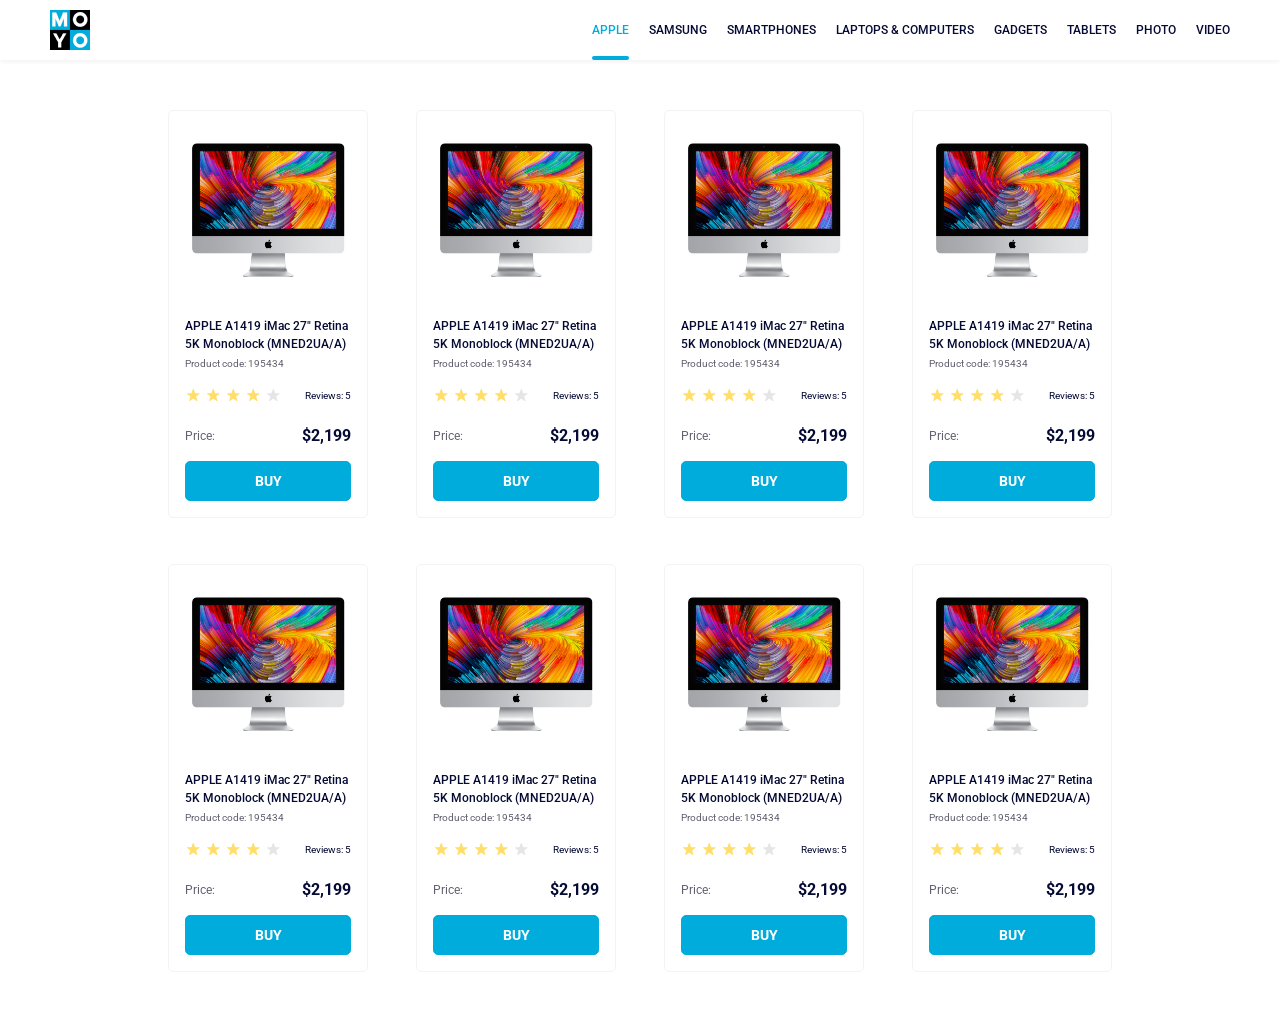
<file: index.html>
<!doctype html><html lang="en"><head><meta charset="utf-8"><meta name="viewport" content="width=device-width, initial-scale=1.0"><title>Catalog</title><link rel="preconnect" href="https://fonts.gstatic.com"><link href="https://fonts.googleapis.com/css2?family=Roboto:wght@400;500;700&display=swap" rel="stylesheet"><link rel="stylesheet" href="index.3713c6eb.css"></head><body> <div class="page"> <header class="header"> <a href="/"> <img class="header__logo" src="logo.eddae0ff.png" alt="Moyo logo"> </a> <nav class="nav"> <ul class="nav__list"> <li class="nav__item"> <a class="is-active nav__link" href="#"> apple </a> </li> <li class="nav__item"> <a class="nav__link" href="#"> samsung </a> </li> <li class="nav__item"> <a class="nav__link" href="#"> smartphones </a> </li> <li class="nav__item"> <a class="nav__link" data-qa="nav-hover" href="#"> laptops &amp; computers </a> </li> <li class="nav__item"> <a class="nav__link" href="#"> gadgets </a> </li> <li class="nav__item"> <a class="nav__link" href="#"> tablets </a> </li> <li class="nav__item"> <a class="nav__link" href="#"> photo </a> </li> <li class="nav__item"> <a class="nav__link" href="#"> video </a> </li> </ul> </nav> </header> <main> <div class="catalog"> <div class="card" data-qa="card"> <img class="card__image" src="imac.202c52ff.jpeg" alt="iMac A1419"> <h2 class="card__title"> APPLE A1419 iMac 27" Retina 5K Monoblock (MNED2UA/A) </h2> <div class="card__code">Product code: 195434</div> <div class="card__review-container"> <div class="stars stars--4"> <div class="stars__star"></div> <div class="stars__star"></div> <div class="stars__star"></div> <div class="stars__star"></div> <div class="stars__star"></div> </div> <div class="card__review-count">Reviews: 5</div> </div> <div class="card__price-container"> <div class="card__price-label">Price:</div> <div class="card__price">$2,199</div> </div> <a class="card__buy" href="#" data-qa="card-hover"> Buy </a> </div> <div class="card"> <img class="card__image" src="imac.202c52ff.jpeg" alt="iMac A1419"> <h2 class="card__title"> APPLE A1419 iMac 27" Retina 5K Monoblock (MNED2UA/A) </h2> <div class="card__code">Product code: 195434</div> <div class="card__review-container"> <div class="stars stars--4"> <div class="stars__star"></div> <div class="stars__star"></div> <div class="stars__star"></div> <div class="stars__star"></div> <div class="stars__star"></div> </div> <div class="card__review-count">Reviews: 5</div> </div> <div class="card__price-container"> <div class="card__price-label">Price:</div> <div class="card__price">$2,199</div> </div> <a class="card__buy" href="#"> Buy </a> </div> <div class="card"> <img class="card__image" src="imac.202c52ff.jpeg" alt="iMac A1419"> <h2 class="card__title"> APPLE A1419 iMac 27" Retina 5K Monoblock (MNED2UA/A) </h2> <div class="card__code">Product code: 195434</div> <div class="card__review-container"> <div class="stars stars--4"> <div class="stars__star"></div> <div class="stars__star"></div> <div class="stars__star"></div> <div class="stars__star"></div> <div class="stars__star"></div> </div> <div class="card__review-count">Reviews: 5</div> </div> <div class="card__price-container"> <div class="card__price-label">Price:</div> <div class="card__price">$2,199</div> </div> <a class="card__buy" href="#"> Buy </a> </div> <div class="card"> <img class="card__image" src="imac.202c52ff.jpeg" alt="iMac A1419"> <h2 class="card__title"> APPLE A1419 iMac 27" Retina 5K Monoblock (MNED2UA/A) </h2> <div class="card__code">Product code: 195434</div> <div class="card__review-container"> <div class="stars stars--4"> <div class="stars__star"></div> <div class="stars__star"></div> <div class="stars__star"></div> <div class="stars__star"></div> <div class="stars__star"></div> </div> <div class="card__review-count">Reviews: 5</div> </div> <div class="card__price-container"> <div class="card__price-label">Price:</div> <div class="card__price">$2,199</div> </div> <a class="card__buy" href="#"> Buy </a> </div> <div class="card"> <img class="card__image" src="imac.202c52ff.jpeg" alt="iMac A1419"> <h2 class="card__title"> APPLE A1419 iMac 27" Retina 5K Monoblock (MNED2UA/A) </h2> <div class="card__code">Product code: 195434</div> <div class="card__review-container"> <div class="stars stars--4"> <div class="stars__star"></div> <div class="stars__star"></div> <div class="stars__star"></div> <div class="stars__star"></div> <div class="stars__star"></div> </div> <div class="card__review-count">Reviews: 5</div> </div> <div class="card__price-container"> <div class="card__price-label">Price:</div> <div class="card__price">$2,199</div> </div> <a class="card__buy" href="#"> Buy </a> </div> <div class="card"> <img class="card__image" src="imac.202c52ff.jpeg" alt="iMac A1419"> <h2 class="card__title"> APPLE A1419 iMac 27" Retina 5K Monoblock (MNED2UA/A) </h2> <div class="card__code">Product code: 195434</div> <div class="card__review-container"> <div class="stars stars--4"> <div class="stars__star"></div> <div class="stars__star"></div> <div class="stars__star"></div> <div class="stars__star"></div> <div class="stars__star"></div> </div> <div class="card__review-count">Reviews: 5</div> </div> <div class="card__price-container"> <div class="card__price-label">Price:</div> <div class="card__price">$2,199</div> </div> <a class="card__buy" href="#"> Buy </a> </div> <div class="card"> <img class="card__image" src="imac.202c52ff.jpeg" alt="iMac A1419"> <h2 class="card__title"> APPLE A1419 iMac 27" Retina 5K Monoblock (MNED2UA/A) </h2> <div class="card__code">Product code: 195434</div> <div class="card__review-container"> <div class="stars stars--4"> <div class="stars__star"></div> <div class="stars__star"></div> <div class="stars__star"></div> <div class="stars__star"></div> <div class="stars__star"></div> </div> <div class="card__review-count">Reviews: 5</div> </div> <div class="card__price-container"> <div class="card__price-label">Price:</div> <div class="card__price">$2,199</div> </div> <a class="card__buy" href="#"> Buy </a> </div> <div class="card"> <img class="card__image" src="imac.202c52ff.jpeg" alt="iMac A1419"> <h2 class="card__title"> APPLE A1419 iMac 27" Retina 5K Monoblock (MNED2UA/A) </h2> <div class="card__code">Product code: 195434</div> <div class="card__review-container"> <div class="stars stars--4"> <div class="stars__star"></div> <div class="stars__star"></div> <div class="stars__star"></div> <div class="stars__star"></div> <div class="stars__star"></div> </div> <div class="card__review-count">Reviews: 5</div> </div> <div class="card__price-container"> <div class="card__price-label">Price:</div> <div class="card__price">$2,199</div> </div> <a class="card__buy" href="#"> Buy </a> </div> </div> </main> </div> </body></html>
</file>
<file: index.3713c6eb.css>
.catalog{grid-template-columns:repeat(1,200px);gap:46px 48px;max-width:1024px;margin:0 auto;padding:50px 40px;display:grid}@media (width>=488px){.catalog{grid-template-columns:repeat(2,200px)}}@media (width>=768px){.catalog{grid-template-columns:repeat(3,200px)}}@media (width>=1024px){.catalog{grid-template-columns:repeat(4,200px)}}.card{box-sizing:border-box;z-index:0;background:#fff;border:1px solid #f3f3f3;border-radius:5px;width:200px;height:408px;padding:32px 16px 16px;transition:transform .3s;position:relative}.card:hover{z-index:1;transform:scale(1.2)}.card:hover .card__title{color:#34568b}.card__img,.card__image{object-fit:contain;width:160px;height:134px;margin:0 auto 40px;display:block}.card__name,.card__title{color:#060b35;margin:0 0 4px;font-size:12px;font-weight:500;line-height:18px;transition:color .3s}.card__code{color:#616070;margin:0 0 16px;font-size:10px;line-height:14px}.card__rating,.card__review-container{justify-content:space-between;align-items:flex-end;margin-bottom:24px;display:flex}.card__prices,.card__price-container{justify-content:space-between;align-items:center;margin-bottom:16px;display:flex}.card__price-label{color:#616070;font-size:12px;line-height:18px}.card__price,.card__price-value{color:#060b35;font-size:16px;font-weight:700;line-height:18px}.card__reviews,.card__review-count{color:#060b35;font-size:10px;line-height:14px}.card__buy{box-sizing:border-box;text-align:center;color:#fff;text-transform:uppercase;cursor:pointer;background-color:#00acdc;border:1px solid #00acdc;border-radius:5px;justify-content:center;align-items:center;width:100%;height:40px;font-size:14px;font-weight:700;line-height:16px;text-decoration:none;transition:background-color .3s,color .3s;display:flex}.card__buy:hover{color:#00acdc;background-color:#fff}.stars{display:flex}.stars__star{background-image:url(star.822d561e.svg);background-position:50%;background-repeat:no-repeat;width:16px;height:16px;margin-right:4px}.stars__star:last-child{margin-right:0}.stars--1 .stars__star:nth-child(-n+1),.stars--2 .stars__star:nth-child(-n+2),.stars--3 .stars__star:nth-child(-n+3),.stars--4 .stars__star:nth-child(-n+4),.stars--5 .stars__star:nth-child(-n+5){background-image:url(star-active.edda4c43.svg)}.header{background-color:#fff;justify-content:space-between;align-items:center;width:100%;padding:0 50px;display:flex;box-shadow:0 2px 4px #0000000d}.header__logo{width:40px;height:40px;display:block}.nav{display:flex}.nav__link{color:#060b35;text-transform:uppercase;white-space:nowrap;cursor:pointer;align-items:center;height:60px;padding:0;font-size:12px;font-weight:500;text-decoration:none;transition:color .3s;display:inline-flex;position:relative}.nav__link:hover,.nav__link.is-active{color:var(--blue)}.nav__link.is-active:after{content:"";background-color:var(--blue);border-radius:2px;height:4px;position:absolute;bottom:0;left:0;right:0}.nav__list{align-items:center;margin:0;padding:0;list-style:none;display:flex}.nav__item{margin-left:20px}.nav__item:first-child{margin-left:0}:root{--blue:#00acdc}html{color:#616070;box-sizing:border-box;font-size:10px;line-height:14px}*,:before,:after{box-sizing:inherit}body{margin:0;font-family:Roboto,Arial,sans-serif}.page{padding-top:0}
/*# sourceMappingURL=index.3713c6eb.css.map */
</file>
